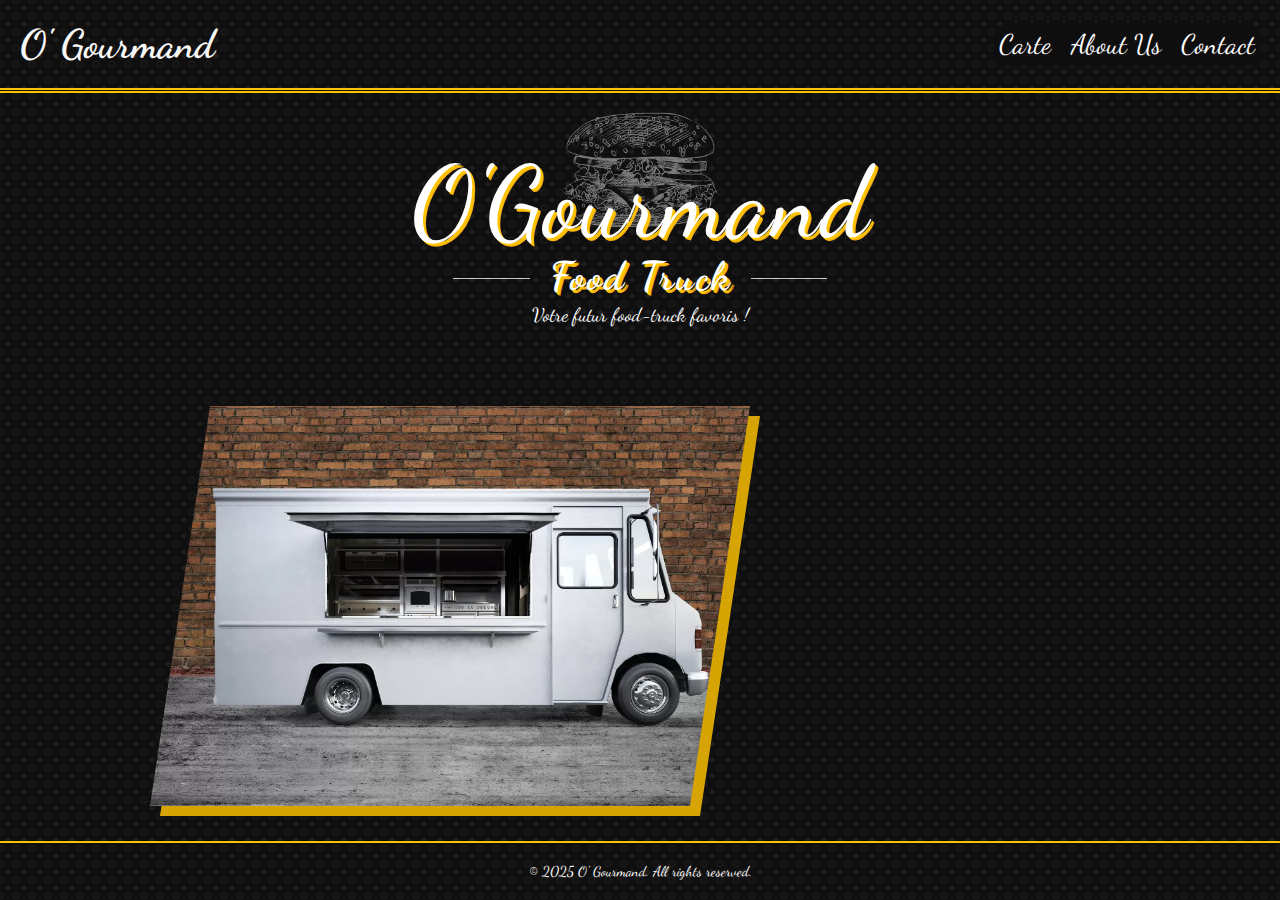
<file: index.html>
<!DOCTYPE html>
<html lang="en">
<head>
    <meta charset="UTF-8">
    <meta name="viewport" content="width=device-width, initial-scale=1.0">
    <title>O'Gourmand Food Truck</title>
    <link rel="stylesheet" href="style.css">
    <style>
    @import url('https://fonts.googleapis.com/css2?family=Dancing+Script:wght@400..700&display=swap');
    </style>
</head>
<body>
    <header>
        <h1>O' Gourmand</h1>
        <nav>
            <ul>
                <li><a href="carte/index.html">Carte</a></li>
                <li><a href="/about">About Us</a></li>
                <li><a href="/contact">Contact</a></li>
            </ul>
        </nav>
    </header>
    <section class="hero">
        <h1>O'Gourmand<span>Food Truck</span></h1>
        <p>Votre futur food-truck favoris !</p>
    </section>
    <div class="home-image">
        <img src="assets/food-truck.jpg" alt="Fries Icon"> <!-- Replace with actual image URL -->   
    </div>
    <footer>
        <p>&copy; 2025 O' Gourmand. All rights reserved.</p>
    </footer>
</body>
</html>
</file>
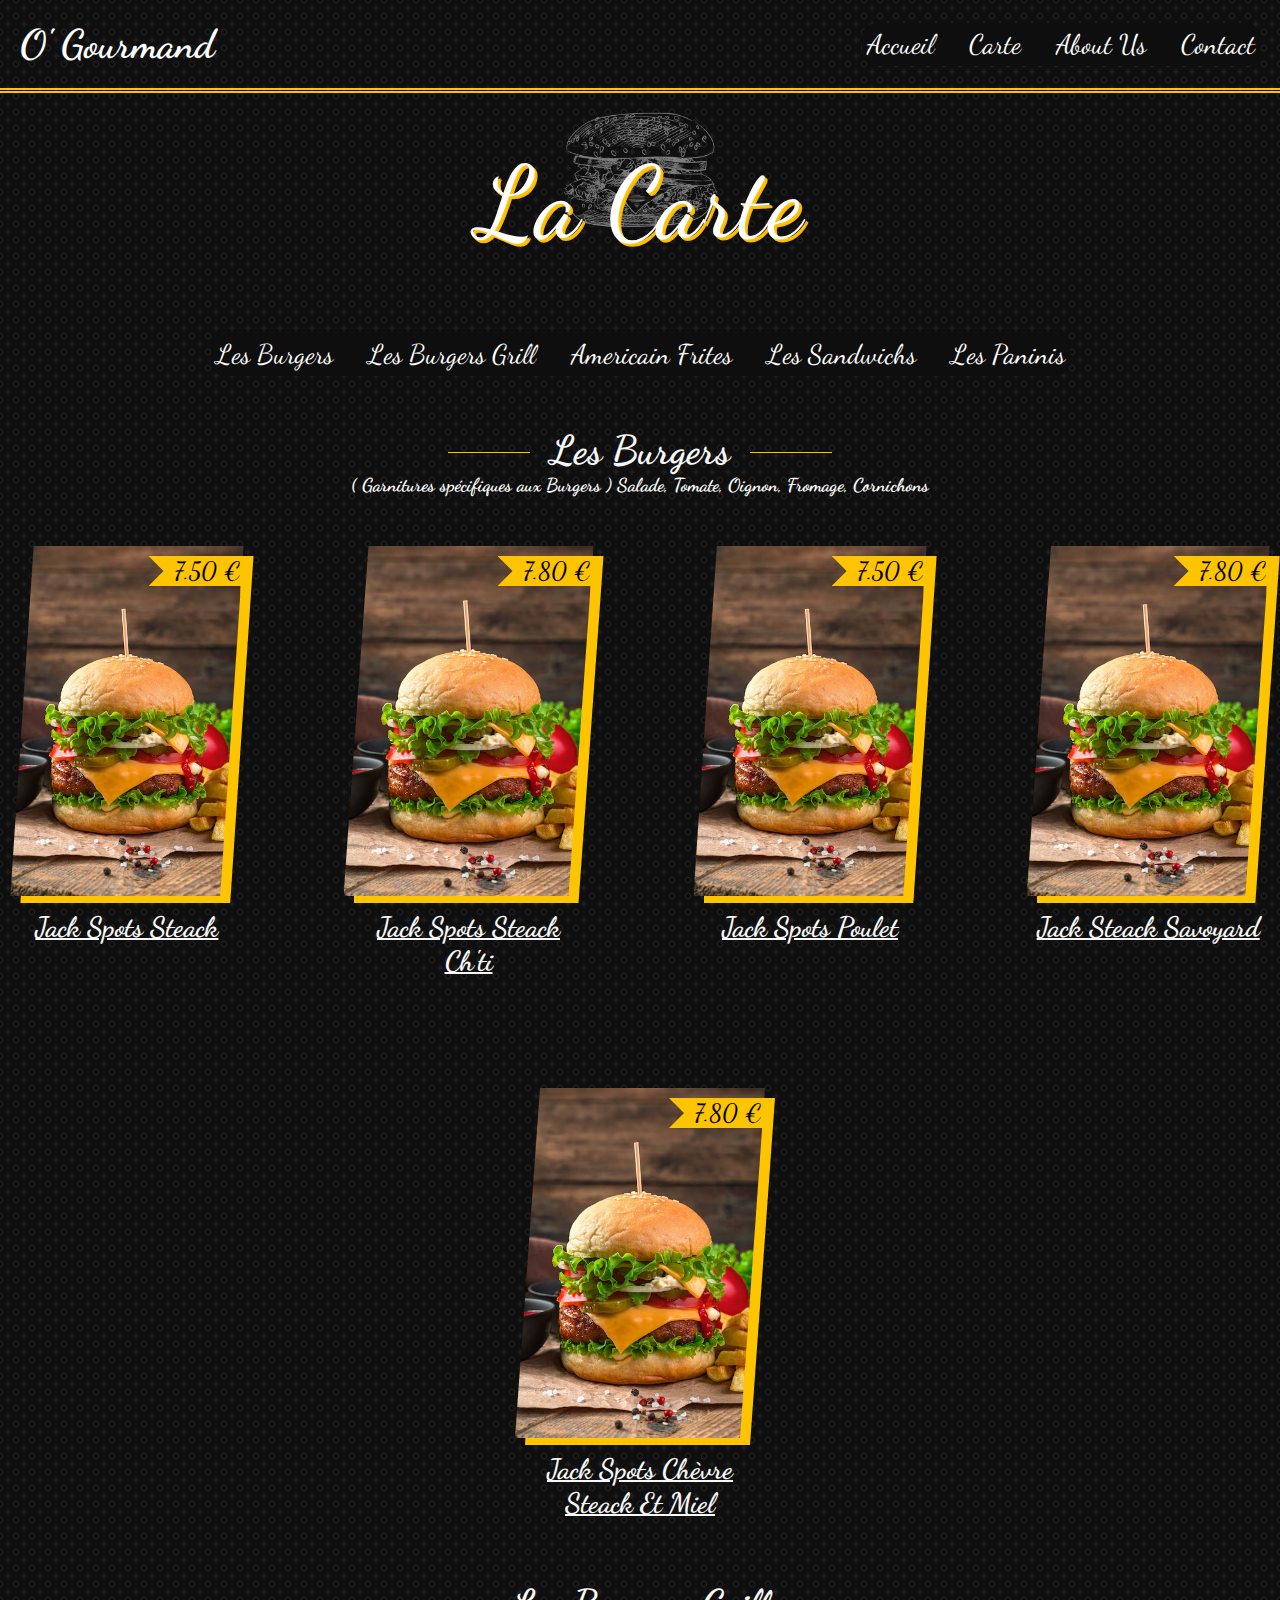
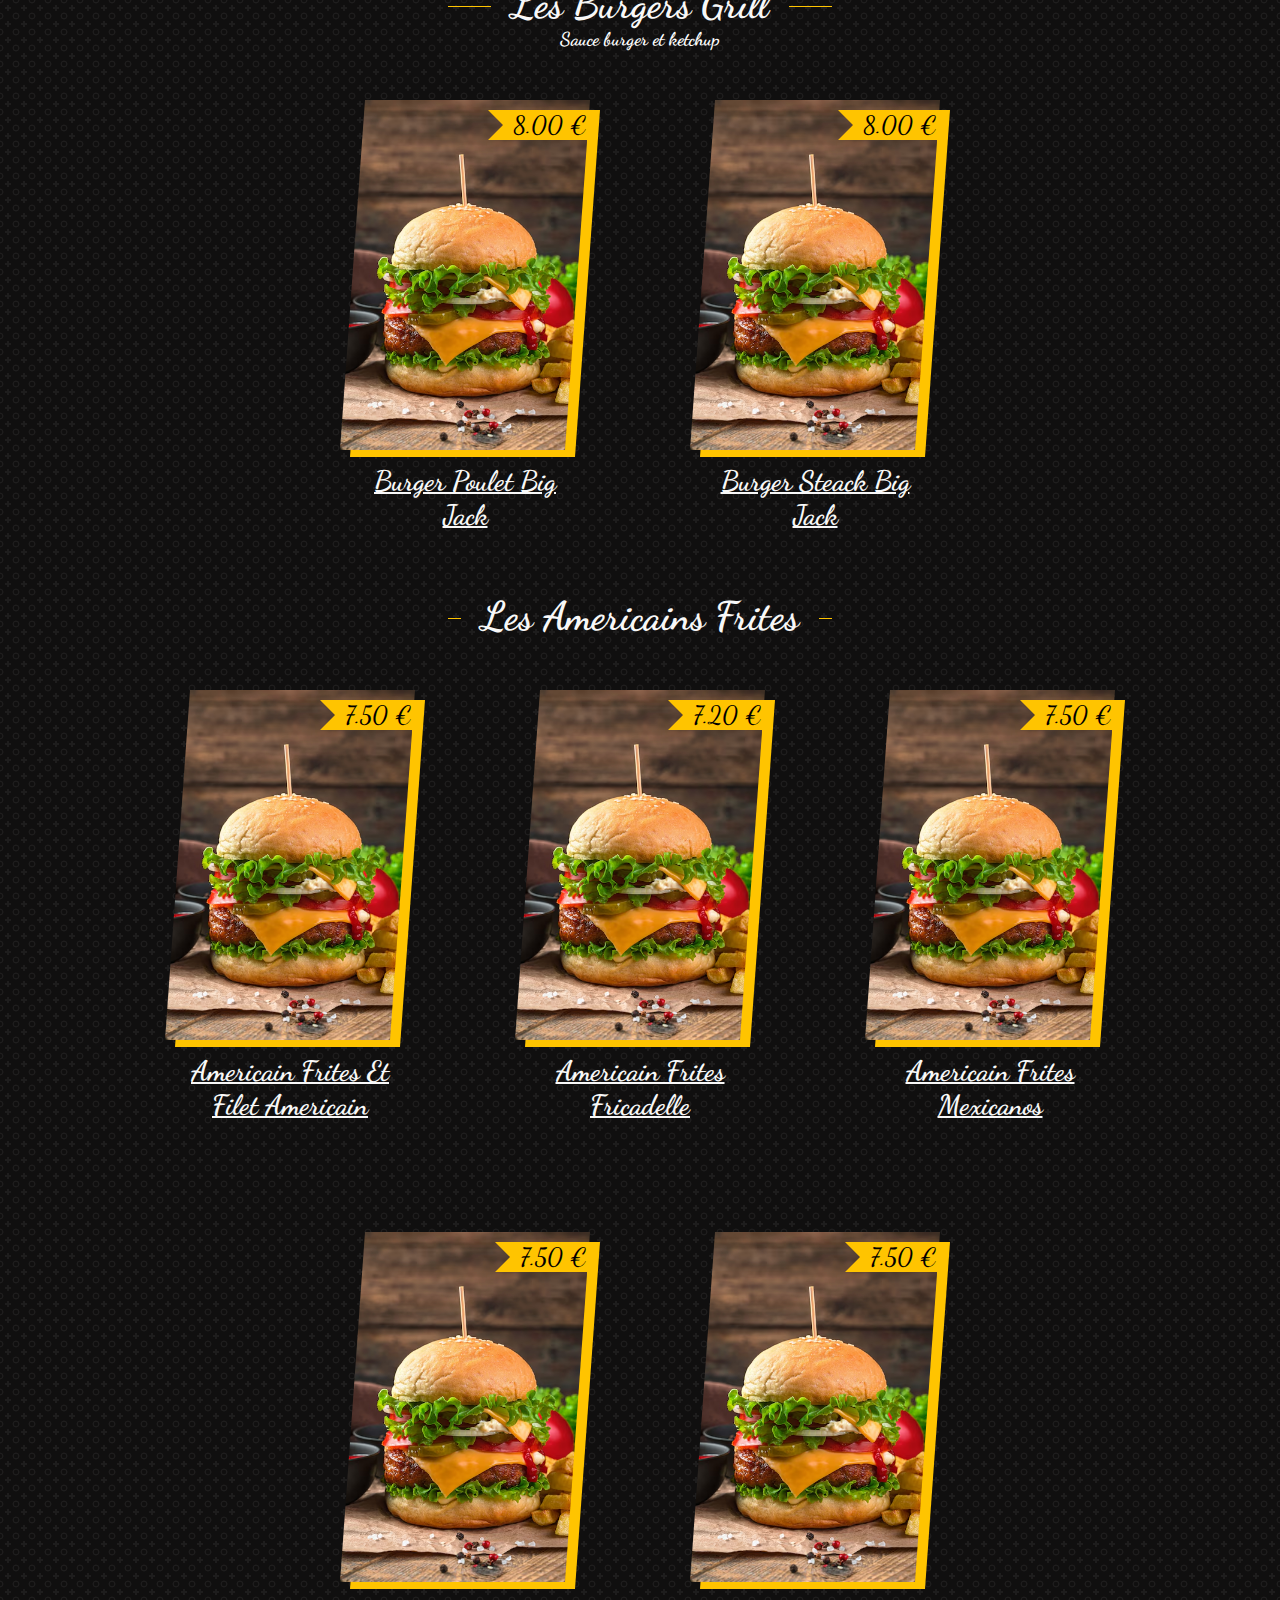
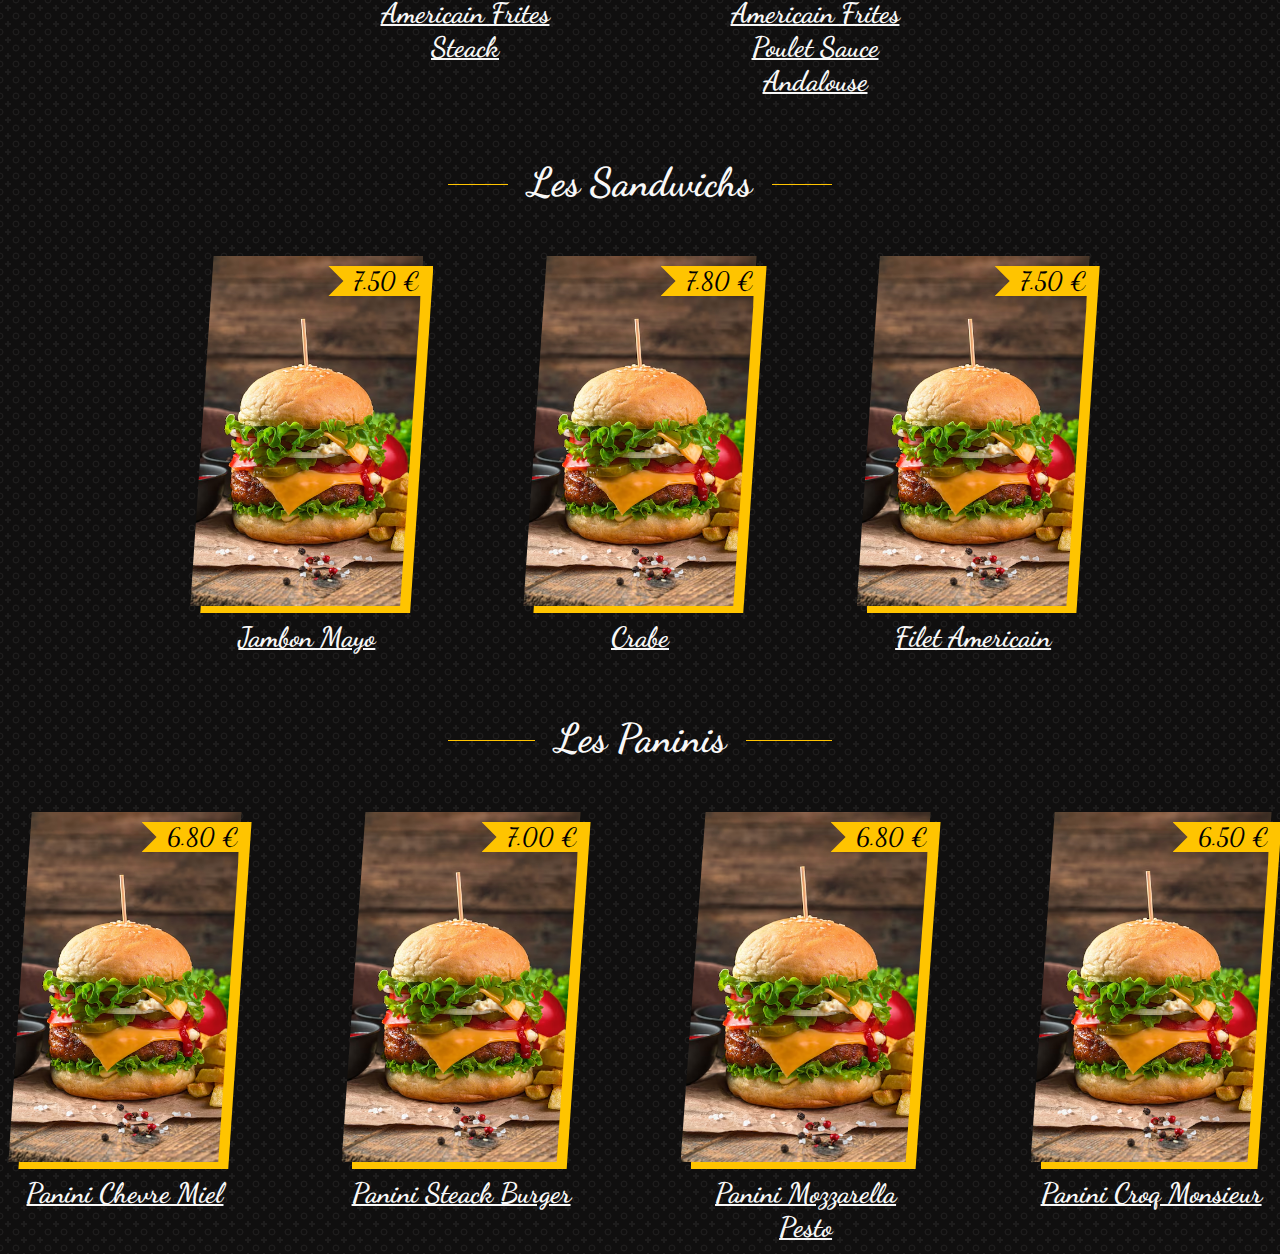
<file: carte/index.html>
<!DOCTYPE html>
<html lang="en">
<head>
    <meta charset="UTF-8">
    <meta name="viewport" content="width=device-width, initial-scale=1.0">
    <title>Document</title>
    <link rel="stylesheet" href="carte-style.css">
    <style>
        @import url('https://fonts.googleapis.com/css2?family=Dancing+Script:wght@400..700&display=swap');
    </style>
</head>
<body>
    <header>
        <h1>O' Gourmand</h1>
        <nav>
            <ul>
                <li><a href="./../index.html">Accueil</a></li>
                <li><a href="carte/index.html">Carte</a></li>
                <li><a href="/about">About Us</a></li>
                <li><a href="/contact">Contact</a></li>
            </ul>
        </nav>
    </header>

    <div class="hero">
        <h1>La Carte</h1>
    </div>

    <nav class="choice">
        <ul>
            <li><a href="#burgers">Les Burgers</a></li>
            <li><a href="#burgers-grill">Les Burgers Grill</a></li>
            <li><a href="#americain-frites">Americain Frites</a></li>
            <li><a href="#sandwichs">Les Sandwichs</a></li>
            <li><a href="#paninis">Les Paninis</a></li>
        </ul>
    </nav>
    <h1 class="sous-titre" id="burgers">Les Burgers</h1>
    <h3>( Garnitures spécifiques aux Burgers ) Salade, Tomate, Oignon, Fromage, Cornichons</h3>
    
    <div class="menu-container">
        <div class="menu-item">
            <div class="menu-image">
                <img src="./../assets/bidon.avif" alt="Jack spots steack">
                <div class="price">7.50 €</div> 
                <div class="extra-info">
                    <p>Cheddar, Sauce Burger, Ketchup</p>
                </div>
            </div>
            <h1>Jack spots steack</h1>
        </div>
        <div class="menu-item">
            <div class="menu-image">
                <img src="./../assets/bidon.avif" alt="Jack spots steack ch'ti">
                <div class="price">7.80 €</div> 
                <div class="extra-info">
                    <p>Sauce Cheddar et Maroille</p>
                </div>
            </div>
            <h1>Jack spots steack ch'ti</h1>
            
        </div>
        <div class="menu-item">
            <div class="menu-image">
                <img src="./../assets/bidon.avif" alt="Jack spots poulet">
                <div class="price">7.50 €</div>
                <div class="extra-info">
                    <p>Cheddar et Sauce Tartare</p>
                </div>
            </div>
            <h1>Jack spots poulet</h1>
        </div>
        <div class="menu-item">
            <div class="menu-image">
                <img src="./../assets/bidon.avif" alt="Jack steack savoyard">
                <div class="price">7.80 €</div>
                <div class="extra-info">
                    <p>Sauce Burger</p>
                </div>
            </div>
            <h1>Jack steack savoyard</h1>
        </div>
        <div class="menu-item">
            <div class="menu-image">
                <img src="./../assets/bidon.avif" alt="Jack spots chèvre steack et miel">
                <div class="price">7.80 €</div>
            </div>
            <h1>Jack spots chèvre steack et miel</h1>
        </div>
    </div>

    <h1 class="sous-titre" id="burgers-grill">Les Burgers Grill</h1>
    <h3>Sauce burger et ketchup</h3>
    
    <div class="menu-container">
        <div class="menu-item">
            <div class="menu-image">
                <img src="./../assets/bidon.avif" alt="Jack spots steack">
                <div class="price">8.00 €</div> 
            </div>
            <h1>Burger poulet big jack</h1>
        </div>
        <div class="menu-item">
            <div class="menu-image">
                <img src="./../assets/bidon.avif" alt="Jack spots steack ch'ti">
                <div class="price">8.00 €</div> 
            </div>
            <h1>burger steack big jack</h1>
        </div>
    </div>
    
    <h1 class="sous-titre" id="americain-frites">Les Americains Frites</h1>
    <div class="menu-container">
        <div class="menu-item">
            <div class="menu-image">
                <img src="./../assets/bidon.avif" alt="Jack spots steack">
                <div class="price">7.50 €</div> 
            </div>
            <h1>Americain frites et filet americain</h1>
        </div>
        <div class="menu-item">
            <div class="menu-image">
                <img src="./../assets/bidon.avif" alt="Jack spots steack ch'ti">
                <div class="price">7.20 €</div> 
            </div>
            <h1>Americain frites fricadelle</h1>
        </div>
        <div class="menu-item">
            <div class="menu-image">
                <img src="./../assets/bidon.avif" alt="Jack spots poulet">
                <div class="price">7.50 €</div>
            </div>
            <h1>Americain frites mexicanos</h1>
        </div>
        <div class="menu-item">
            <div class="menu-image">
                <img src="./../assets/bidon.avif" alt="Jack steack savoyard">
                <div class="price">7.50 €</div>
            </div>
            <h1>Americain frites steack</h1>
        </div>
        <div class="menu-item">
            <div class="menu-image">
                <img src="./../assets/bidon.avif" alt="Jack spots chèvre steack et miel">
                <div class="price">7.50 €</div>
            </div>
            <h1>Americain frites poulet sauce andalouse</h1>
        </div>
    </div>

    <h1 class="sous-titre" id="sandwichs">Les Sandwichs</h1>
    <div class="menu-container">
        <div class="menu-item">
            <div class="menu-image">
                <img src="./../assets/bidon.avif" alt="Jack spots steack">
                <div class="price">7.50 €</div>
                <div class="extra-info">
                    <p>Baguette, Jambon, Mayo, Gouda, Salade, Tomate, Oignon</p>
                </div> 
            </div>
            <h1>Jambon mayo</h1>
        </div>
        <div class="menu-item">
            <div class="menu-image">
                <img src="./../assets/bidon.avif" alt="Jack spots steack ch'ti">
                <div class="price">7.80 €</div> 
                <div class="extra-info">
                    <p>Pain Blanc Faluche, Crabe, Salade, Tomate, Oignon</p>
                </div>
            </div>
            <h1>Crabe</h1>
        </div>
        <div class="menu-item">
            <div class="menu-image">
                <img src="./../assets/bidon.avif" alt="Jack spots poulet">
                <div class="price">7.50 €</div>
                <div class="extra-info">
                    <p>Pain Blanc Faluche, Filet Americain, Salade, Cornichon</p>
                </div>
            </div>
            <h1>Filet americain</h1>
        </div>
    </div>

    <h1 class="sous-titre" id="paninis">Les Paninis</h1>
    <div class="menu-container">
        <div class="menu-item">
            <div class="menu-image">
                <img src="./../assets/bidon.avif" alt="Jack spots steack">
                <div class="price">6.80 €</div> 
            </div>
            <h1>panini chevre miel</h1>
        </div>
        <div class="menu-item">
            <div class="menu-image">
                <img src="./../assets/bidon.avif" alt="Jack spots steack ch'ti">
                <div class="price">7.00 €</div> 
            </div>
            <h1>panini steack burger</h1>
        </div>
        <div class="menu-item">
            <div class="menu-image">
                <img src="./../assets/bidon.avif" alt="Jack spots poulet">
                <div class="price">6.80 €</div>
            </div>
            <h1>panini mozzarella pesto</h1>
        </div>
        <div class="menu-item">
            <div class="menu-image">
                <img src="./../assets/bidon.avif" alt="Jack steack savoyard">
                <div class="price">6.50 €</div>
            </div>
            <h1>panini croq monsieur</h1>
        </div>
        
    </div>
</body>
</html>
</file>
<file: style.css>
* {
    margin: 0;
    padding: 0;
    box-sizing: border-box;
}

html, body {
    height: 100%; /* S'assure que tout prend la hauteur de l'écran */
}
body {
    font-family: "Dancing Script", serif;
    background: radial-gradient(circle at top left,transparent 9%, #1e1d1d 10% ,#1e1d1d 15% , transparent 16%) , radial-gradient(circle at bottom left,transparent 9%, #1e1d1d 10% ,#1e1d1d 15% , transparent 16%), radial-gradient(circle at top right ,transparent 9%, #1e1d1d 10% ,#1e1d1d 15% , transparent 16%) , radial-gradient(circle at bottom right,transparent 9%, #1e1d1d 10% ,#1e1d1d 15% , transparent 16%),radial-gradient(circle, transparent 25%, #100f0f  26%),linear-gradient(0deg, transparent 44%, #1e1d1d 45%, #1e1d1d 55%, transparent 56%), linear-gradient(90deg, transparent 44%, #1e1d1d 45%, #1e1d1d 55%, transparent 56%);
        background-size: 1em 1em;
        background-color: #100f0f;
        opacity: 1;
    color: #FFFFFF;
    display: flex;
    flex-direction: column; /* Permet de placer les éléments verticaux */
    justify-content: space-between; /* Si le contenu est court, pousse le footer en bas */
    margin: 0;
    padding: 0;
    height: 100vh;
    display: flex;
}

footer {
    border-top: solid 2px #ffc400;
    margin-top: auto; 
}
header {
    display: flex;
    justify-content: space-between;
    align-items: center;
    padding: 20px;
  
    border-bottom: 5px double #ffc400;
}
header h1 {
    color: #f8f8f8;
    font-size: 2.5rem;
    font-family: "Dancing Script", serif;
}
nav ul {
    display: flex;
    list-style: none;
    border-radius: 15px;
    gap: 10px;
    background-color: #0e0e0eea;
}
nav ul li {
    border-radius: 15px;
    padding: 5px;
}

nav ul li a {
    text-decoration: none;
    color: #FFFFFF;
    font-size: 1.7em;
}
nav ul li:hover {
    background-color: #ffc400;
}
nav ul li:hover a{
    color: #000000;
}

.hero {
    text-align: center;
    padding: 50px 20px;
    background-image: url('./assets/pngegg\(1\).png'); 
    background-size: 12% ;
    background-repeat: no-repeat;
    background-position:top;
    color: #FFFFFF; 
}

@media (max-width: 980px) {
    .hero {
        background-size: 25%; /* Augmente encore la taille de l'image de fond sur les petits écrans */
        padding: 20px 10px;    /* Réduit le padding pour ne pas surcharger l'écran */
    }
}


@media (max-width: 480px) {
    .hero {
        background-size: 40%; /* Augmente encore la taille de l'image de fond sur les petits écrans */
        padding: 20px 10px;    /* Réduit le padding pour ne pas surcharger l'écran */
    }
}

.hero h2 {
    font-size: 3rem;
    color: #ffc400;
    margin-bottom: 20px;
}
.hero p {
    font-size: 1.2rem;
    margin-bottom: 30px;
}
footer {
    text-align: center;
    padding: 20px;
    color: #FFFFFF;
}
footer p {
    font-size: 0.9rem;
}

.hero h1 {
    text-align:center; 
    font-size: 100px;
    color:#222; 
    letter-spacing:1px;
    font-family: "Dancing Script", serif;
    font-weight:400;
    text-shadow:
    #ffc400 2px 2px 0,
    #f7af16 3px 3px 0;
    color:#ffffff;
}
.hero h1 span {
    margin-top: 5px;
    font-size:40px; 
    color:#ffffff; 
    word-spacing:1px; 
    font-weight:normal; 
    letter-spacing:2px;
    font-family: "Dancing Script", serif;
    font-weight:700;

    display: grid;
    grid-template-columns: 1fr max-content 1fr;
    grid-template-rows: 15px 0;
    grid-gap: 20px;
    align-items: center;
}
.hero h1 span:before {
    justify-self: end; /* Force le trait gauche à se coller au texte */
}

.hero h1 span:after,.hero h1 span:before {
    content: " ";
    display: block;
    width: 15%;
    border-bottom: 1px solid #ccc;
    height: 5px;
}

.home-image {
    margin-left: 150px;
    width: 600px; /* Le conteneur occupe toute la largeur */
    height: 400px; /* Hauteur du conteneur, ajustez selon vos besoins */
    position: relative;
}
.home-image::before {
    content: ''; /* Nécessaire pour afficher le pseudo-élément */
    position: absolute;
    top: 0;
    left: 0;
    width: 100%;
    height: 100%;
    background-color: #ffc400d3; /* Ombre noire avec une opacité de 0.4 */
    clip-path: polygon(10% 0%, 100% 0%, 90% 100%, 0% 100%); /* Même forme diagonale */
    z-index: -1; /* Placer l'ombre derrière l'image */
    transform: translate(10px, 10px); /* Décaler légèrement l'ombre pour un effet de profondeur */
}
.home-image img {
    width: 100%;
    height: 100%;
    object-fit: cover; /* Remplir le conteneur sans déformation */
    object-position: center; /* Centrer l'image */
    clip-path: polygon(10% 0%, 100% 0%, 90% 100%, 0% 100%);
}

@media (max-width: 980px) {
    .hero {
        background-size: 25%;
        padding: 20px 10px;
    }

    .hero h1 {
        font-size: 75px; /* Réduction du titre sur les tablettes */
    }

    .hero h2 {
        font-size: 2.5rem;
    }

    .hero p {
        font-size: 1.1rem;
    }

    .home-image {
        margin-left: 50px;
        width: 500px;
        height: 350px;
    }
}

/* Téléphone */
@media (max-width: 480px) {
    header {
        flex-direction: column;
        text-align: center;
        padding: 10px;
    }

    header h1 {
        font-size: 2rem;
    }

    nav ul {
        flex-direction: column;
        gap: 10px;
    }

    nav ul li {
        padding: 10px;
    }

    .hero {
        background-size: 40%;
        padding: 15px 5px;
    }

    .hero h1 {
        font-size: 40px; /* Réduction encore du titre */
    }

    .hero p {
        font-size: 1rem;
    }

    .home-image {
        margin: 0;
        width: 100%;
        height: 250px;
    }
}
</file>
<file: carte/carte-style.css>
* {
    margin: 0;
    padding: 0;
    box-sizing: border-box;
}

body {
    font-family: "Dancing Script", serif;
    background: radial-gradient(circle at top left,transparent 9%, #1e1d1d 10% ,#1e1d1d 15% , transparent 16%) , radial-gradient(circle at bottom left,transparent 9%, #1e1d1d 10% ,#1e1d1d 15% , transparent 16%), radial-gradient(circle at top right ,transparent 9%, #1e1d1d 10% ,#1e1d1d 15% , transparent 16%) , radial-gradient(circle at bottom right,transparent 9%, #1e1d1d 10% ,#1e1d1d 15% , transparent 16%),radial-gradient(circle, transparent 25%, #100f0f  26%),linear-gradient(0deg, transparent 44%, #1e1d1d 45%, #1e1d1d 55%, transparent 56%), linear-gradient(90deg, transparent 44%, #1e1d1d 45%, #1e1d1d 55%, transparent 56%);
        background-size: 1em 1em;
        background-color: #100f0f;
        opacity: 1;
    color: #FFFFFF;
    display: flex;
    flex-direction: column; /* Permet de placer les éléments verticaux */
    justify-content: space-between; /* Si le contenu est court, pousse le footer en bas */
}
    
footer {
    border-top: solid 2px #ffc400;
    margin-top: auto; 
}
header {
    display: flex;
    justify-content: space-between;
    align-items: center;
    padding: 20px;
    border-bottom: 5px double #ffc400;
}
header h1 {
    color: #ffffff;
    font-size: 2.5rem;
    font-family: "Dancing Script", serif;
}
nav ul {
    display: flex;
    list-style: none;
    border-radius: 15px;
    gap: 25px;
    background-color: #0e0e0eea;
}
nav ul li {
    border-radius: 15px;
    padding: 5px;
}

nav ul li a {
    text-decoration: none;
    color: #FFFFFF;
    font-size: 1.7em;
}
nav ul li:hover {
    background-color: #ffc400;
}
nav ul li:hover a{
    color: #000000;
}

.hero {
    text-align: center;
    padding: 50px 20px;
    background-image: url('./../assets/pngegg\(1\).png'); 
    background-size: 12% ;
    background-repeat: no-repeat;
    background-position:top;
    color: #FFFFFF; 
}

@media (max-width:880px) {
    .hero {
        background-size: 20%; /* Augmente encore la taille de l'image de fond sur les petits écrans */
        padding: 20px 10px;    /* Réduit le padding pour ne pas surcharger l'écran */
    }
}


@media (max-width: 480px) {
    .hero {
        background-size: 40%; /* Augmente encore la taille de l'image de fond sur les petits écrans */
        padding: 20px 10px;    /* Réduit le padding pour ne pas surcharger l'écran */
    }
}

.hero h1 {
    text-align:center; 
    font-size: 100px;
    color:#222; 
    letter-spacing:1px;
    font-family: "Dancing Script", serif;
    font-weight:400;
    text-shadow:
    #ffc400 2px 2px 0,
    #f7af16 3px 3px 0;
    color:#ffffff;
}

.menu-image {
    width: 100%;
    position: relative;
}

.menu-image::before {
    content: ''; /* Nécessaire pour afficher le pseudo-élément */
    position: absolute;
    width: 100%;
    height: 98%;
    background-color: #ffc400; /* Ombre noire avec une opacité de 0.4 */
    clip-path: polygon(10% 0%, 100% 0%, 90% 100%, 0% 100%); /* Même forme diagonale */
    z-index: -1; /* Placer l'ombre derrière l'image */
    transform: translate(10px, 10px); /* Décaler légèrement l'ombre pour un effet de profondeur */
}

.menu-image img {
    width: 100%;
    height: 350px;
    object-fit: cover; /* Remplir le conteneur sans déformation */
    object-position: center; /* Centrer l'image */
    clip-path: polygon(10% 0%, 100% 0%, 90% 100%, 0% 100%);
    transition: transform 0.3s ease;
}

.menu-image:hover img {
    transform: scale(1.4); /* Augmente la taille de l'image à 110% */
}
.menu-image:hover .price {
    opacity: 0; /* Fait disparaître le prix au survol */
}

.extra-info {
    position: absolute;
    left: 0;
    width: 100%;
    background-color: rgba(0, 0, 0, 0.87); 
    border-radius: 15px;
    color: white;
    padding: 5px;
    opacity: 0; 
    transition: transform 0.3s ease, opacity 0.3s ease; 
    text-align: center;
    font-size: 20px;
    z-index: 1; 
}

.menu-image:hover .extra-info {
    bottom: 0; /* Déplace l'élément vers le haut pour qu'il soit visible */
    opacity: 1; /* Affiche l'information au survol */
    transform: translateY(-100%); /* Glisse l'élément vers le haut */
}

.extra-info p {
    margin: 0;
    padding: 5px;
}

.price {
    --f: 10px; /* control the folded part*/
  --r: 15px; /* control the ribbon shape */
  --t: 10px; /* the top offset */
  font-size: 25px;
  position: absolute;
  color: #000000;
  inset: var(--t) calc(-1*var(--f)) auto auto;
  padding: 0 10px var(--f) calc(10px + var(--r));
  margin-right: 3px;
  clip-path: 
    polygon(0 0,100% 0,100% calc(100% - var(--f)),calc(100% - var(--f)) 100%,
      calc(100% - var(--f)) calc(100% - var(--f)),0 calc(100% - var(--f)),
      var(--r) calc(50% - var(--f)/2));
  background: #ffc400;
  transition: opacity 0.3s ease;
}

.menu-container {
    margin: auto;
    display: flex;
    gap: 100px; /* Espacement entre les éléments */
    justify-content: flex-start; /* Aligne les éléments à gauche */
    position: relative; /* Permet de positionner la barre */
}
/* Styles pour les écrans de 1024px et plus (desktop) */
@media (min-width: 1024px) {
    .menu-container {
        display: flex;
        justify-content: center;
        flex-wrap: wrap;
    }
}


.menu-item h1 {
    font-size: 28px; /* Taille du texte (réduite pour mieux s'adapter) */
    color: #f8f8f8; /* Couleur claire pour contraster avec le fond sombre */
    text-transform: capitalize; /* Met en majuscule la première lettre de chaque mot */
    text-decoration: underline; /* Souligne le titre pour plus de clarté */
    text-align: center; /* Centre le texte horizontalement */
    padding: 10px; /* Ajoute un peu de padding pour l'espacement autour du texte */
    border-radius: 5px; /* Bordure arrondie pour un effet plus doux */
    transition: all 0.3s ease; /* Transition douce pour les effets de survol */
}

/* Tablettes (entre 600px et 1024px) */
@media (max-width: 1024px) {
    .hero h1 {
        font-size: 3rem;
    }
    .menu-container {
        display: flex;
        justify-content: center;
        flex-wrap: wrap;
    }
    .menu-item {
        max-width: 80%;
    }
    nav ul {
        flex-direction: column;
        gap: 10px;
        padding: 10px;
    }
}

.menu-item {
    display: flex;
    flex-direction: column;
    align-items: center;
    max-width: 250px; /* Limite la largeur des éléments */
}



.sous-titre {
    display: flex; /* Permet de placer les traits et le texte sur une même ligne */
    align-items: center; /* Centre verticalement les traits avec le texte */
    justify-content: center; /* Centre tout le contenu horizontalement */
    gap: 10px; /* Espace entre les traits et le texte */
    font-size: 40px; /* Taille du texte */
    color: #f8f8f8; /* Couleur du texte */
    position: relative;
    width: 30%;
    margin: auto;
    margin-bottom: 50px;
    margin-top: 50px;
}

.sous-titre:before,
.sous-titre:after {
    content: "";
    flex: 1; /* Permet aux traits de prendre tout l'espace disponible */
    border-bottom: 1px solid #ffc400; /* Le style des traits */
    height: 5px; /* Épaisseur des traits */
}

.sous-titre:before {
    margin-right: 10px; /* Ajuste l'espacement à gauche du texte */
}

.sous-titre:after {
    margin-left: 10px; /* Ajuste l'espacement à droite du texte */
}

h3 {
    display: flex;
    margin: auto; 
    margin-top: -50px;
    margin-bottom: 50px;
}

.choice{
    margin: auto;
    margin-top: 20px;

}


@media (max-width: 600px) {
    body {
        font-size: 12px; /* Texte plus petit */
    }

    header {
        text-align: center;
    }

    nav ul {
        flex-direction: row;
        flex-wrap: wrap;
        width: 90%;
        justify-content: center;
        text-align: center;
        margin: auto;
    }

    .hero{
        background-size: 20%;
    }

    .hero h1 {
        font-size: 1.8rem; /* Réduction du titre */
    }

    .menu-container {
        display: flex;
        flex-direction: column; /* Mise en colonne */
        gap: 0;
        width: 100%;
    }

    .menu-item {
        display: flex;
        flex-direction: row;
        align-items: center; /* Alignement des éléments sur la même ligne */
        justify-content: flex-start; /* Garder l'image à gauche et le titre à droite */
        text-align: left;
        margin-bottom: 10px; /* Espacement entre les éléments */
        padding: 10px;

    }

    .menu-item img {
        width: 150px; /* Petite image */
        height: 150px;
        object-fit: cover;
    }

    .menu-image::before {
        content: ''; /* Nécessaire pour afficher le pseudo-élément */
        position: absolute;
        width: 66%;
        height: 97%;
        background-color: #ffc400; /* Ombre noire avec une opacité de 0.4 */
        clip-path: polygon(10% 0%, 100% 0%, 90% 100%, 0% 100%); /* Même forme diagonale */
        z-index: -1; /* Placer l'ombre derrière l'image */
        transform: translate(10px, 10px); /* Décaler légèrement l'ombre pour un effet de profondeur */
    }

    .menu-item h1 {
        align-items: center;
        font-size: 28px;
        color: #f8f8f8;
        text-transform: capitalize;
        text-decoration: underline;
        padding: 10px;
        border-radius: 5px;
        transition: all 0.3s ease;
        position: absolute; /* Permet au titre de sortir du conteneur */
       /* Décale le titre vers le haut */
        left: 180px; /* Aligne le titre à gauche du conteneur */
        width: 50%; /* Assure que le titre occupe toute la largeur de la boîte */
        text-align: center; /* Centrer le texte si nécessaire */
    }
    
    .sous-titre {
        width: 90%;
        font-size: 1.7rem;
        text-align: center;
    }

    /* Style du prix sur mobile */
    .price {
        --f: 10px; /* control the folded part*/
      --r: 15px; /* control the ribbon shape */
      --t: 10px; /* the top offset */
      font-size: 15px;
      position: absolute;
      color: #000000;
      inset: var(--t) calc(-1*var(--f)) auto auto;
      padding: 0 10px var(--f) calc(10px + var(--r));
      margin-right: 80px;
      clip-path: 
        polygon(0 0,100% 0,100% calc(100% - var(--f)),calc(100% - var(--f)) 100%,
          calc(100% - var(--f)) calc(100% - var(--f)),0 calc(100% - var(--f)),
          var(--r) calc(50% - var(--f)/2));
      background: #ffc400;
      transition: opacity 0.3s ease;
    }
}
</file>
